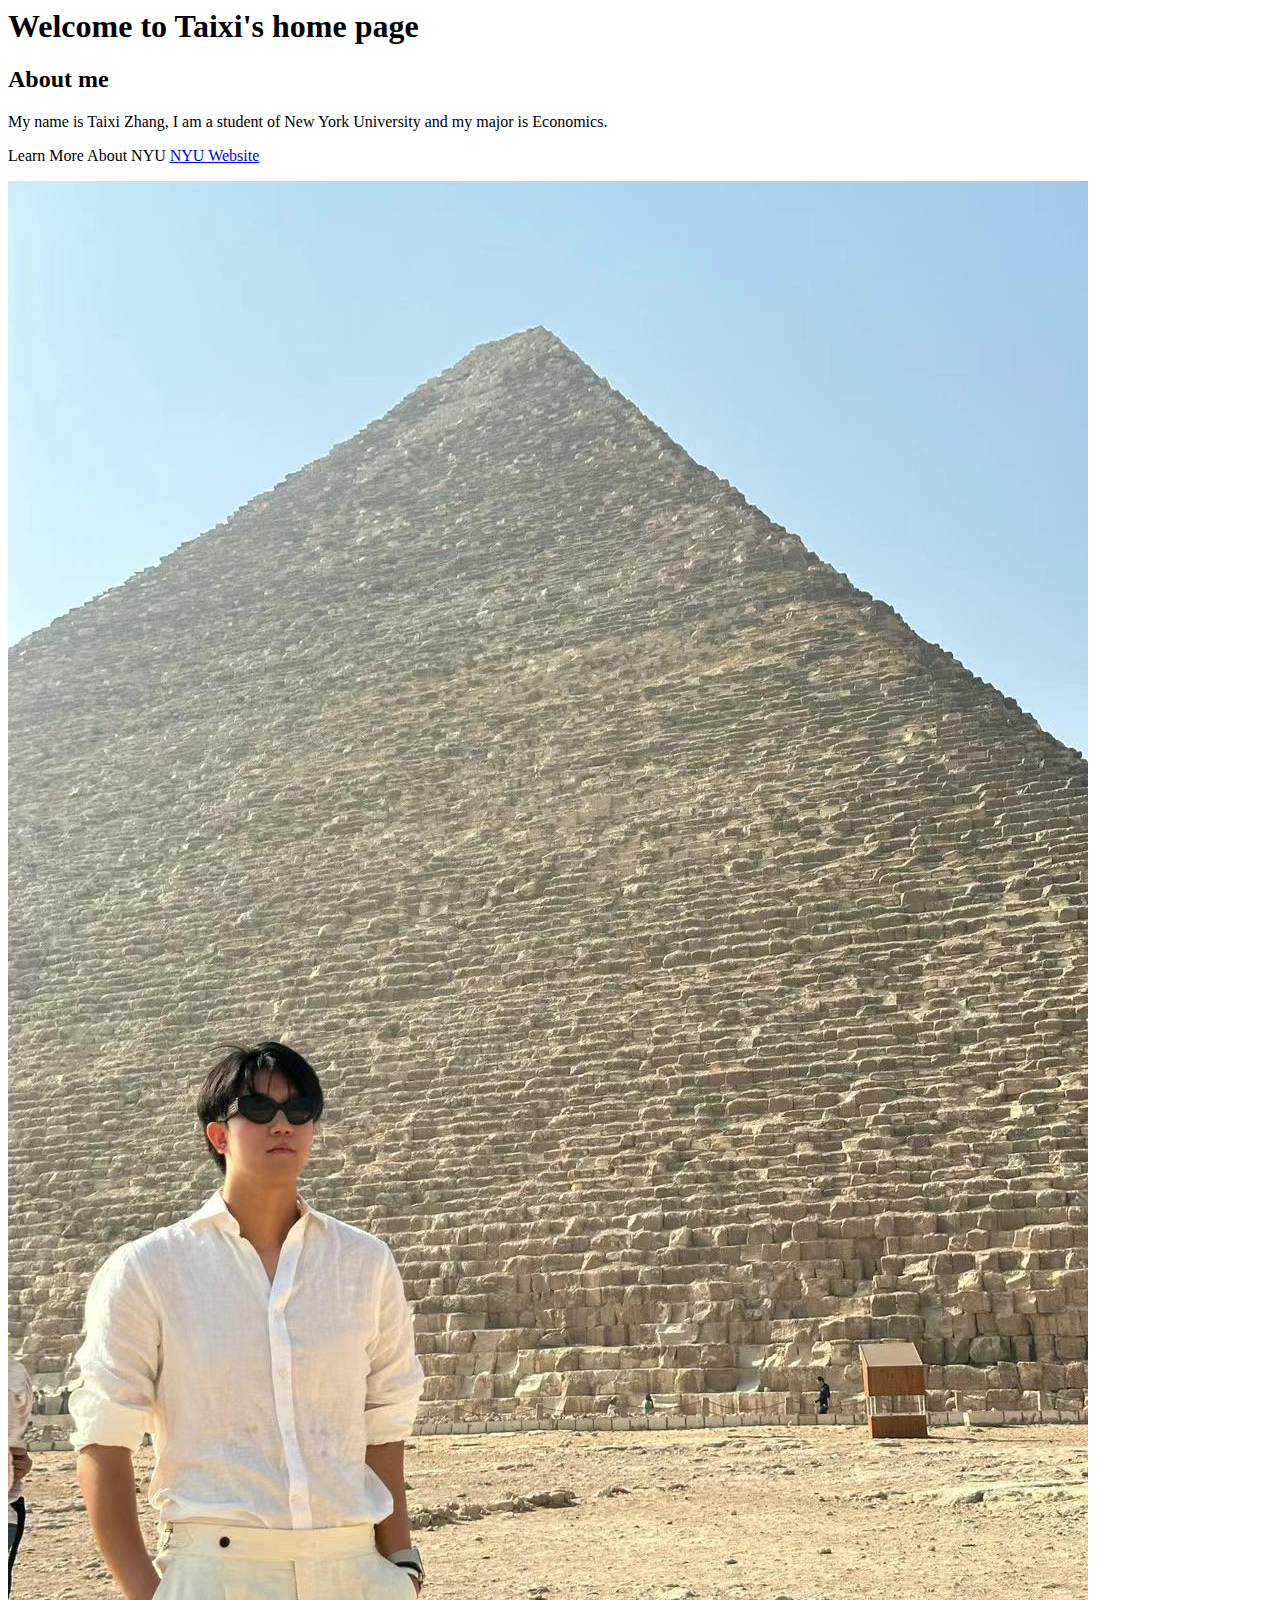
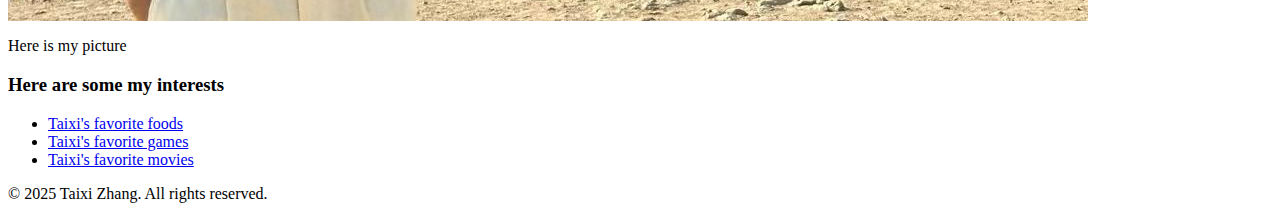
<file: index.html>
<!DOCTYPE>
<html>
        <title>Taixi's home page</title>
    <body>
        <header>
            <h1>Welcome to Taixi's home page</h1>
        </header>
        <main>
            <h2>About me</h2>
            <p>My name is Taixi Zhang, I am a student of New York University and my major is Economics.</p>
            <p>Learn More About NYU <a href="https://www.nyu.edu" target="_blank">NYU Website</a></p>
            <img src="taixi.jpg" alt="Taixi's photo" />
            <p>Here is my picture</p>
            <h3>Here are some my interests</h3>
            <ul>
                <li><a href="food.html">Taixi's favorite foods</a></li>
                <li><a href="game.html">Taixi's favorite games</a></li>
                <li><a href="movie.html">Taixi's favorite movies</a></li>
            </ul>
        </main>
    <footer>
        <p>&copy; 2025 Taixi Zhang. All rights reserved.</p>
    </footer>
    </body>
</html>
</file>
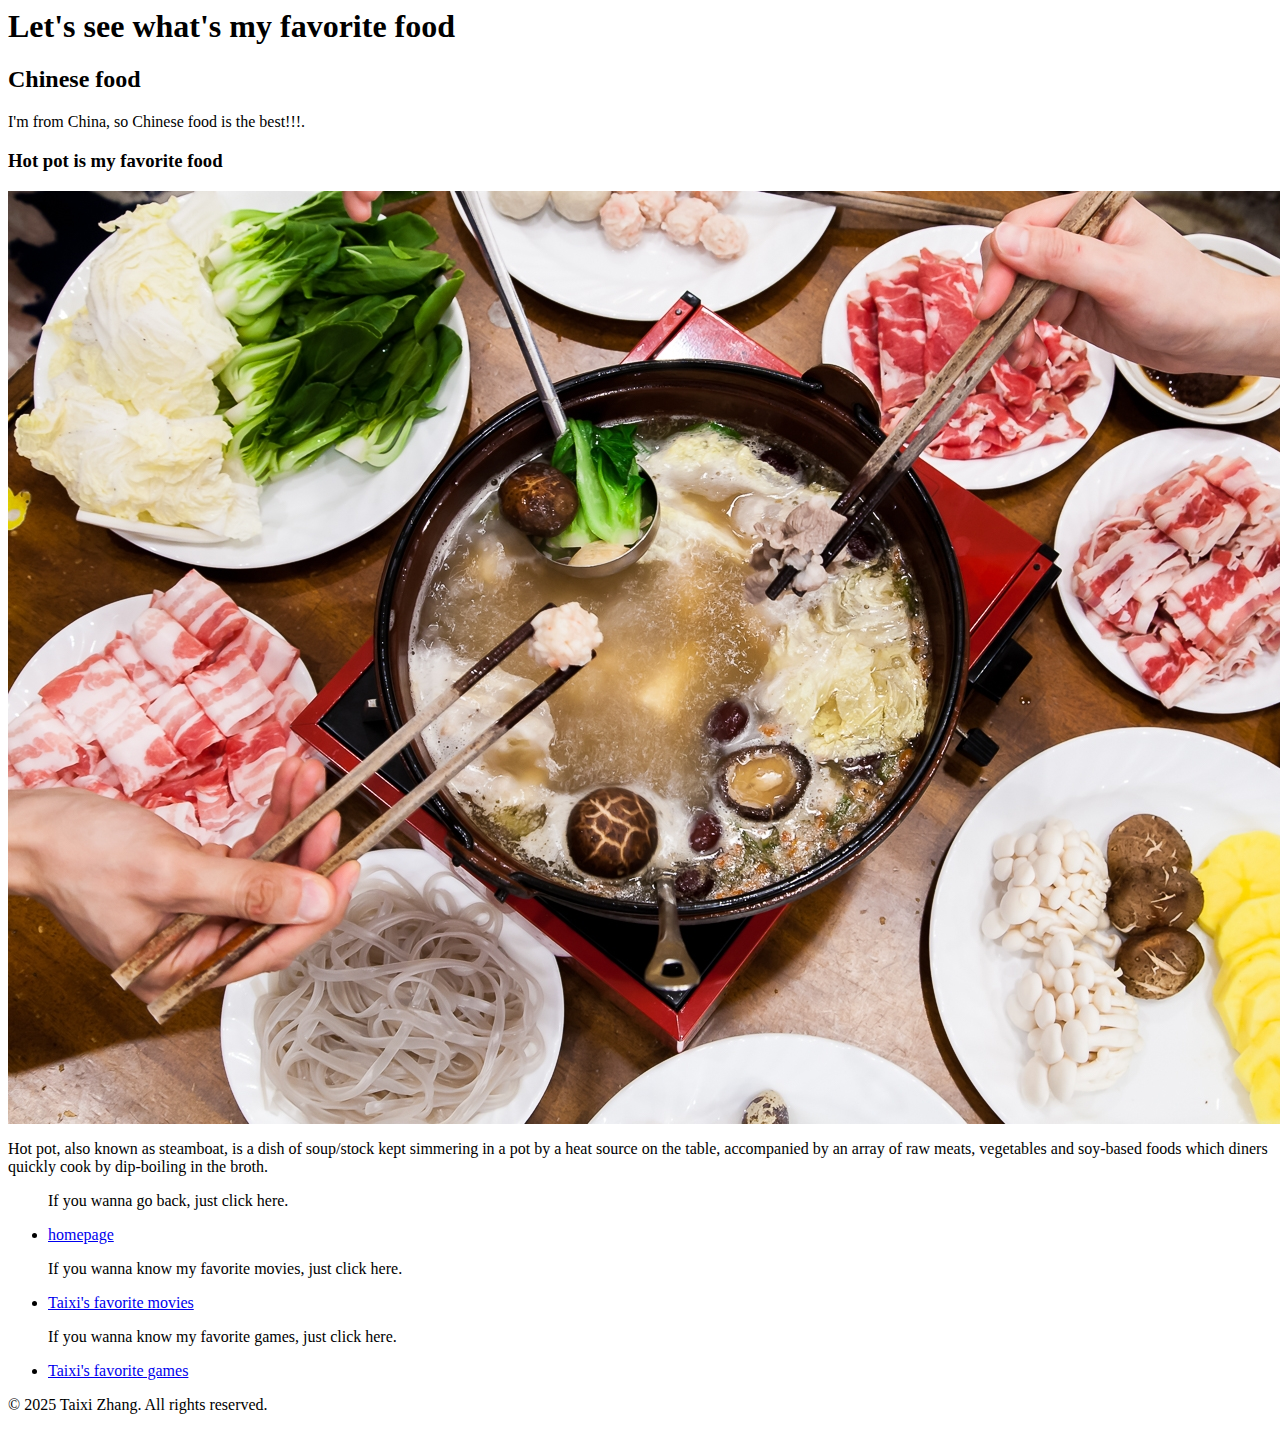
<file: food.html>
<!DOCTYPE>
<html>
<title>Taixi's favortie food</title>
<body>
<header>
    <h1>Let's see what's my favorite food</h1>
</header>
<main>
    <h2>Chinese food</h2>
    <p>I'm from China, so Chinese food is the best!!!.</p>
    <h3>Hot pot is my favorite food</h3>
    <img src="hotpot.jpg" alt="hot pot is my favorite food" />
    <p>Hot pot, also known as steamboat, is a dish of soup/stock kept simmering in a pot by a heat source on the table, accompanied by an array of raw meats, vegetables and soy-based foods which diners quickly cook by dip-boiling in the broth.</p>
    <ul>
    <p>If you wanna go back, just click here.</p>
        <li><a href="index.html">homepage</a></li>
    <p>If you wanna know my favorite movies, just click here.</p>
        <li><a href="movie.html">Taixi's favorite movies</a></li>
    <p>If you wanna know my favorite games, just click here.</p>
        <li><a href="game.html">Taixi's favorite games</a></li>
    </ul>
</main>
<footer>
    <p>&copy; 2025 Taixi Zhang. All rights reserved.</p>
</footer>
</body>
</html>
</file>
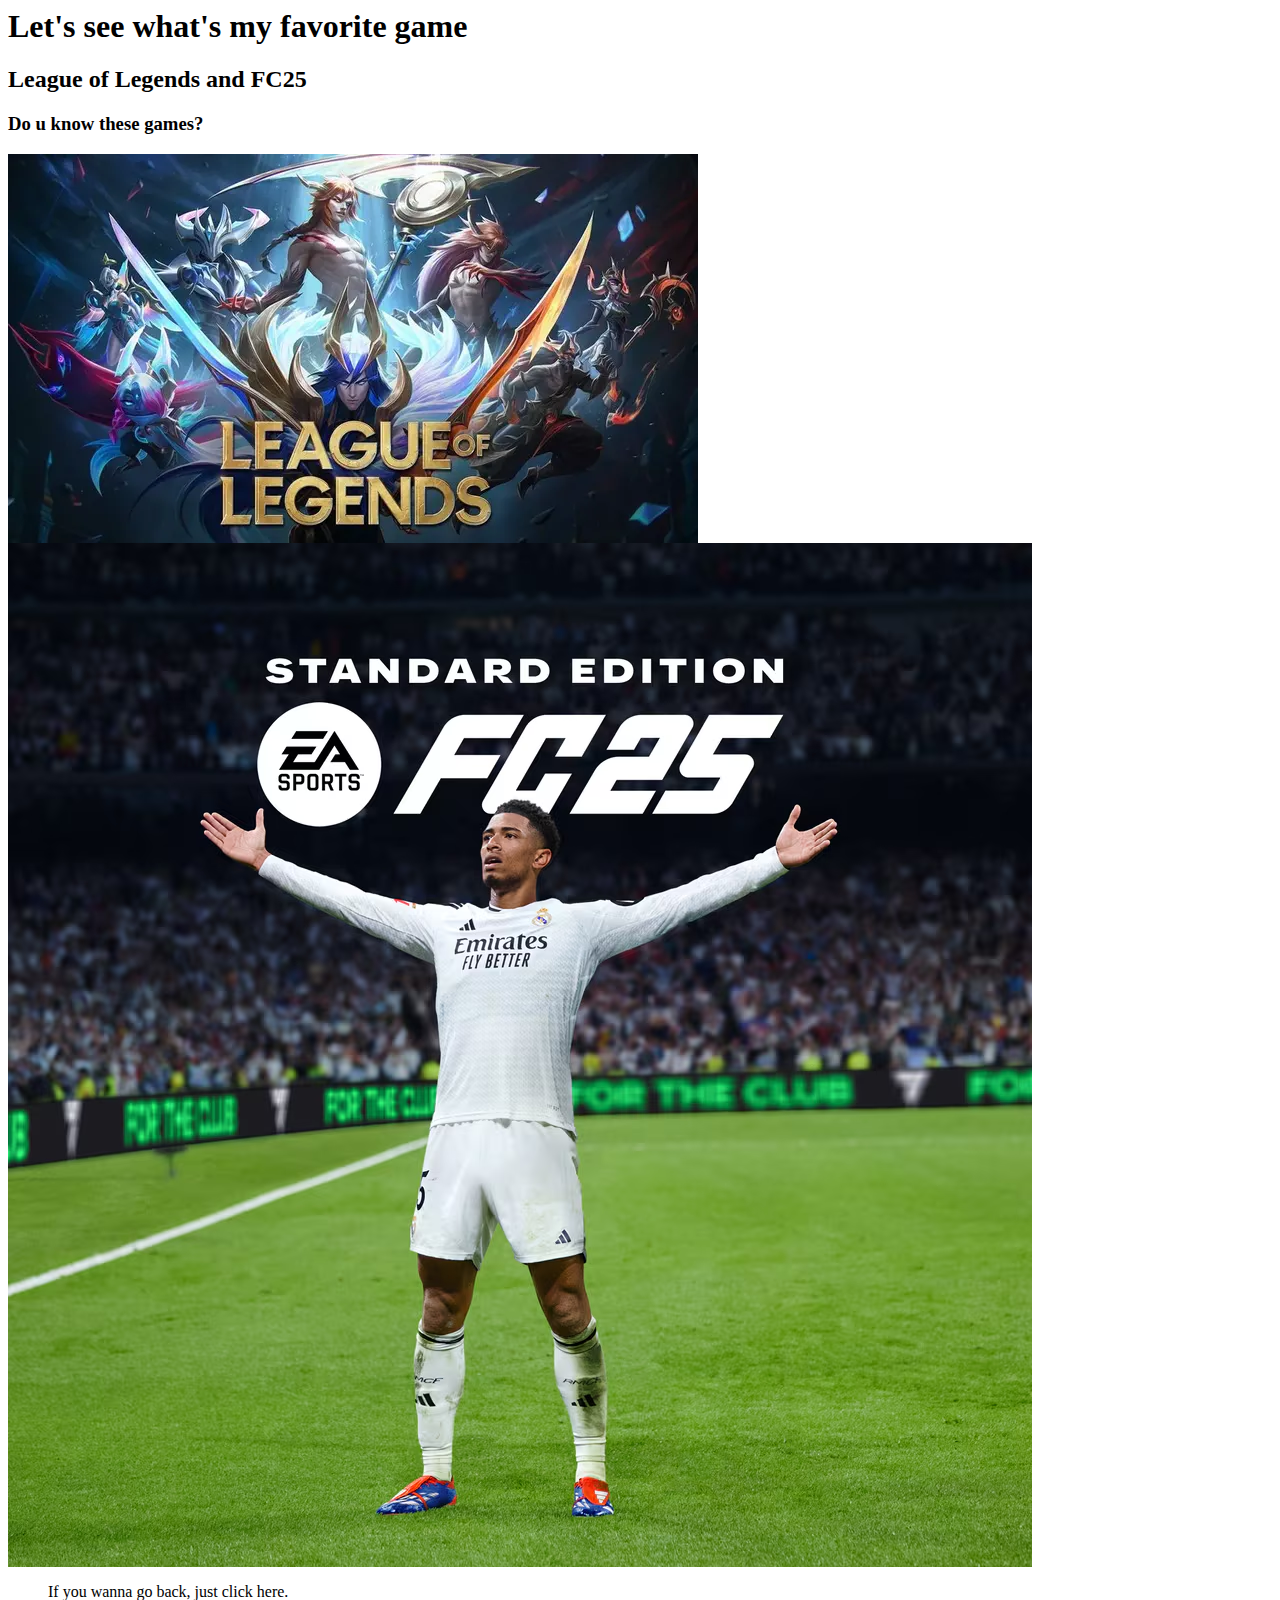
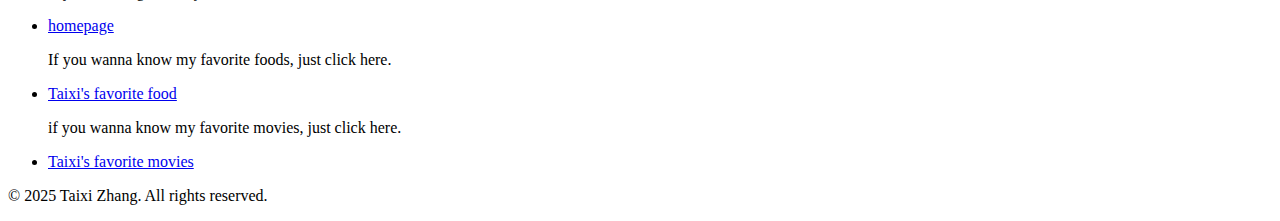
<file: game.html>
<!DOCTYPE>
<html>
<title>Taixi's favortie game</title>
<body>
<header>
    <h1>Let's see what's my favorite game</h1>
</header>
<main>
    <h2>League of Legends and FC25</h2>
    <h3>Do u know these games?</h3>
    <img src="lol.jpg" alt="League of Legends" />
    <img src="fc25.jpg" alt="FC25" />
    <ul>
    <p>If you wanna go back, just click here.</p>
        <li><a href="index.html">homepage</a></li>
    <p>If you wanna know my favorite foods, just click here.</p>
        <li><a href="food.html">Taixi's favorite food</a></li>
    <p>if you wanna know my favorite movies, just click here.</p>
        <li><a href="movie.html">Taixi's favorite movies</a></li>
    </ul>
</main>
<footer>
    <p>&copy; 2025 Taixi Zhang. All rights reserved.</p>
</footer>
</body>
</html>
</file>
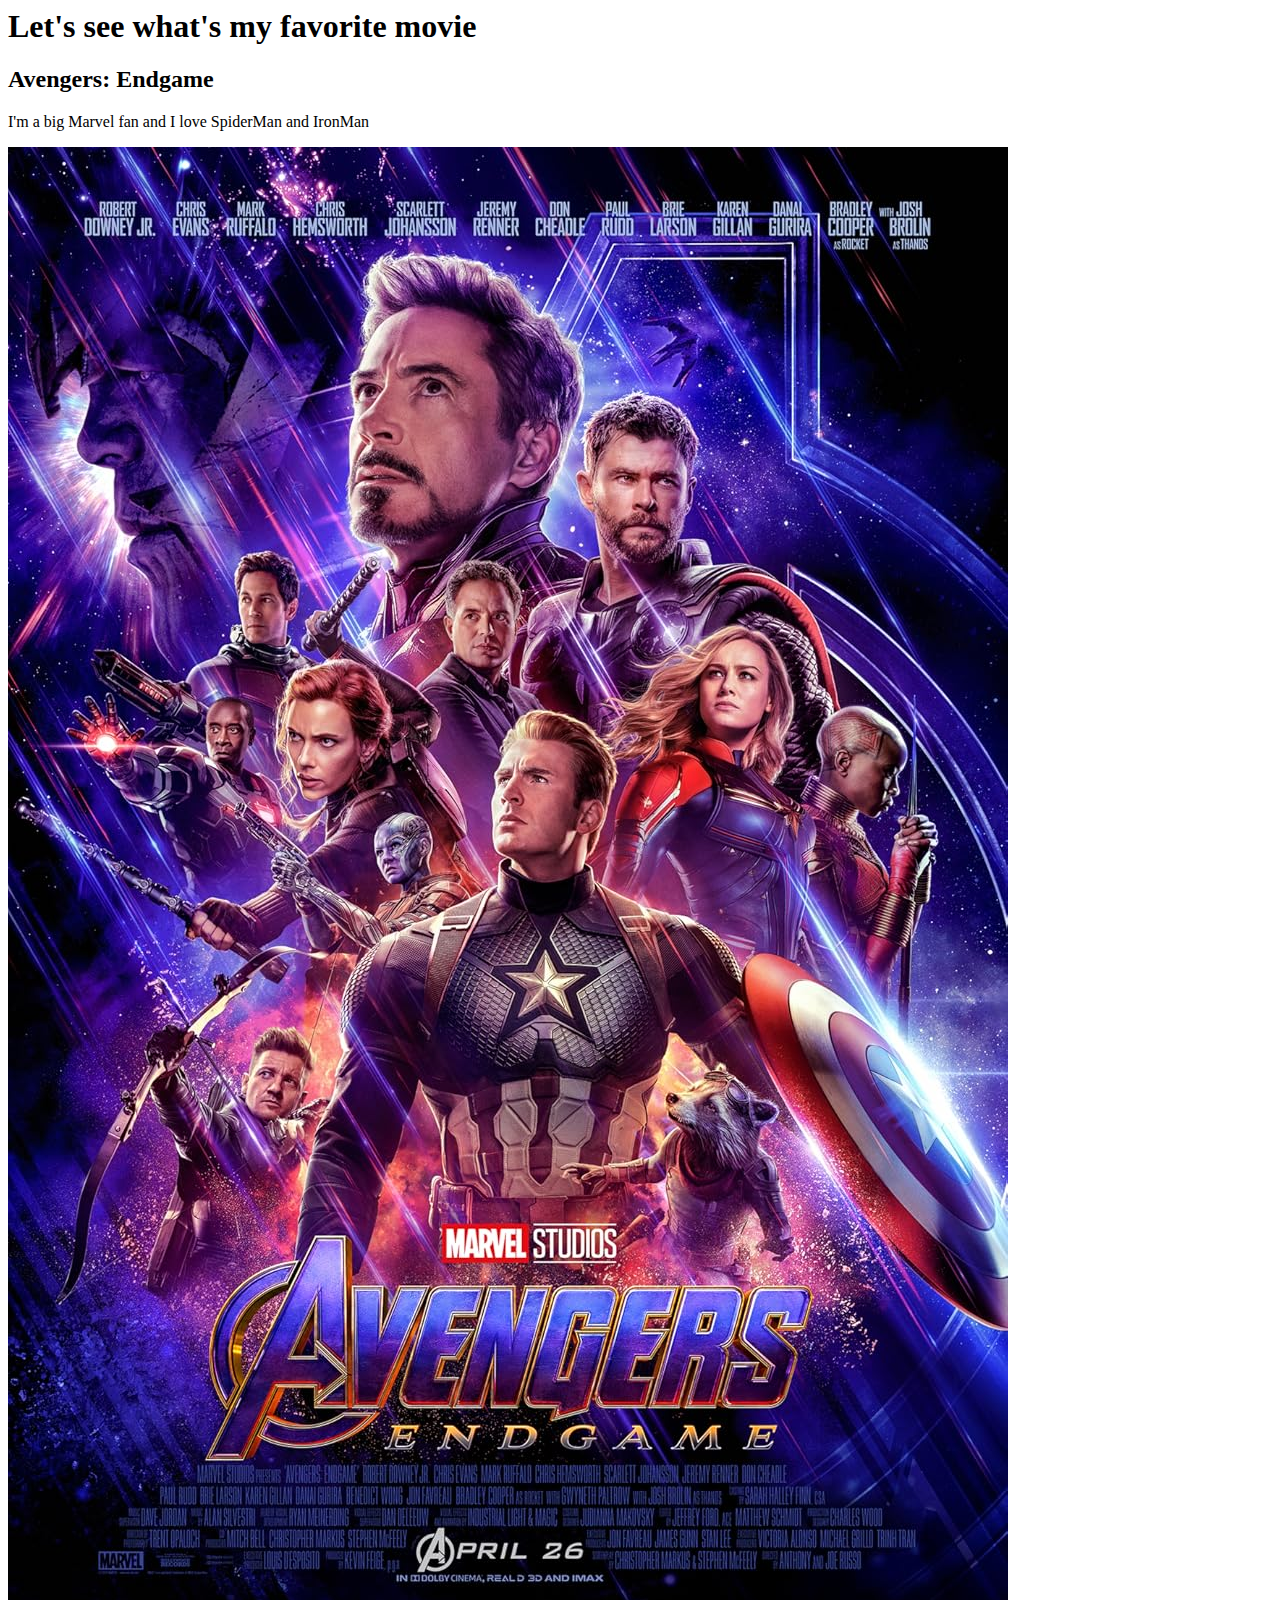
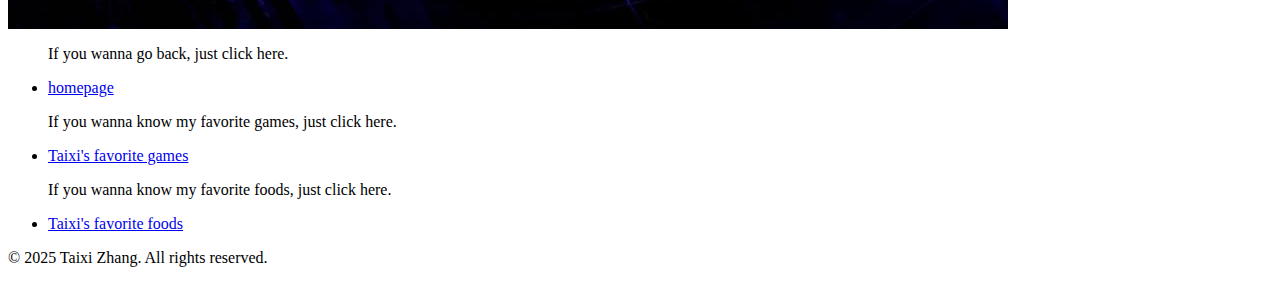
<file: movie.html>
<!DOCTYPE>
<html>
<title>Taixi's favortie movie</title>
<body>
<header>
  <h1>Let's see what's my favorite movie</h1>
</header>
<main>
  <h2>Avengers: Endgame</h2>
  <p>I'm a big Marvel fan and I love SpiderMan and IronMan</p>
  <img src="avengers.jpg" alt="Avengers is my favorite movie" />
  <ul>
    <p>If you wanna go back, just click here.</p>
    <li><a href="index.html">homepage</a></li>
    <p>If you wanna know my favorite games, just click here.</p>
    <li><a href="game.html">Taixi's favorite games</a></li>
    <p>If you wanna know my favorite foods, just click here.</p>
    <li><a href="food.html">Taixi's favorite foods</a></li>
  </ul>
</main>
<footer>
  <p>&copy; 2025 Taixi Zhang. All rights reserved.</p>
</footer>
</body>
</html>
</file>
